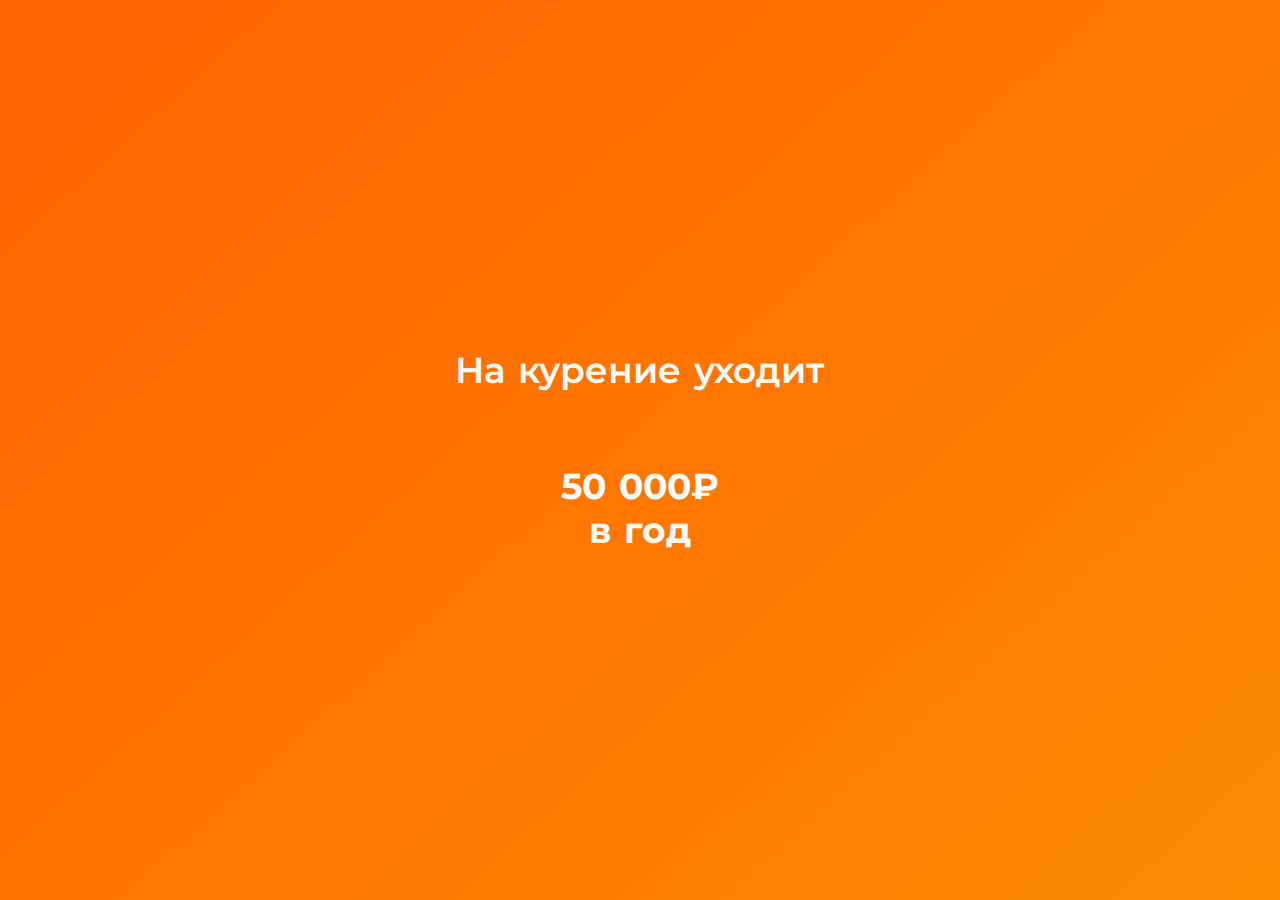
<file: index.html>
<!DOCTYPE html>
<html>
  <head>
    <meta charset="utf-8">
    <title>Webpack App</title>
    <meta name="viewport" content="width=device-width, initial-scale=1">
    <script defer src="js/main.bundle.js"></script>
    <link href="css/app.css" rel="stylesheet">
  </head>
  <body>
    <div class="main-container">
      <div id="firstSlide" class="slide first-slide">
        <div id="firstSlideBackgroundHiding" class="first-slide__background first-slide__background--appearance"></div>
        <div
          id="firstSlideBackgroundShowing"
          class="first-slide__background first-slide__background--blue background--hide"
        ></div>
        <div id="firstSlideHidingTextBox" class="slide__container">
          <p class="first-slide__title">На курение уходит </p>
          <p class="first-slide__title"><b>50 000&#8381; <br> в год</b></p>
        </div>
        <div id="firstSlideShowingTextBox" class="slide__container slide--hide">
          <p id="firstSlideShowingText" class="first-slide__title">Что на это можно купить?</p>
        </div>
      </div>
      <div id="secondSlide" class="slide first-slide second-slide--show-animation slide--hide">
        <div
          class="first-slide__background first-slide__background--blue first-slide__background--rotating"
        ></div>
        <div id="secondSlideContainer" class="slide__container">
          <div class="slide__container">
            <img
              class="second-slide__image"
              src="img/phone_border-min.png"
              srcset="img/phone_border@2x-min.png 2x, img/phone_border@3x-min.png 3x"
              width="312"
              height="596"
              alt=""
            />
          </div>
          <div class="slide__container">
            <p class="first-slide__title">Новый телефон</p>
          </div>
        </div>
        <div id="thirdSlideContainer" class="slide__container third-slide__container slide--hide--diagonal-to-bottom">
          <img
            class="third-slide__image third-slide__image--top"
            src="img/ps_logo-min.png"
            srcset="img/ps_logo@2x-min.png 2x, img/ps_logo@3x-min.png 3x"
            width="191"
            height="108"
            alt=""
          />
          <p class="first-slide__title third-slide__text">Новую PlayStation 5</p>
          <img
            class="third-slide__image--bottom"
            src="img/ps_btns-min.png"
            srcset="img/ps_btns@2x-min.png 2x, img/ps_btns@3x-min.png 3x"
            width="360"
            height="221"
            alt=""
          />
        </div>
        <div id="fourthSlideContainer"  class="slide__container slide--hide--diagonal-to-top">
          <div class="slide__container">
            <img
              class="third-slide__image"
              src="img/air_ticket-min.png"
              srcset="img/air_ticket@2x-min.png 2x, img/air_ticket@3x-min.png 3x"
              width="315"
              height="483"
              alt=""
            />
          </div>
          <div class="slide__container">
            <p class="first-slide__title fourth-slide__text">Путевку на море</p>
          </div>
        </div>
      </div>
      <div id="thirdSlide" class="slide first-slide slide--hide">
        <div
          class="first-slide__background first-slide__background--blue first-slide__background--rotating"
        ></div>
      </div>
      <div id="fourthSlide" class="slide first-slide slide--hide">
        <div
          class="first-slide__background first-slide__background--blue first-slide__background--rotating"
        ></div>
      </div>
      <div id="fifthSlide" class="slide first-slide second-slide--show-animation slide--hide">
        <div
          id="fifthSlideBackground"
          class="first-slide__background fifth-slide__background"
        ></div>
        <div id="fifthSlideHidingTextBox" class="slide__container">
          <p class="first-slide__title fifth-slide__text">За 10 лет экономия <b>500 000&#8381;</b></p>
        </div>
        <div id="fifthSlideShowingTextBox" class="slide__container slide--hide">
          <p class="first-slide__title fifth-slide__text">Выбор за тобой</p>
        </div>
      </div>
    </div>
  </body>
</html>
</file>
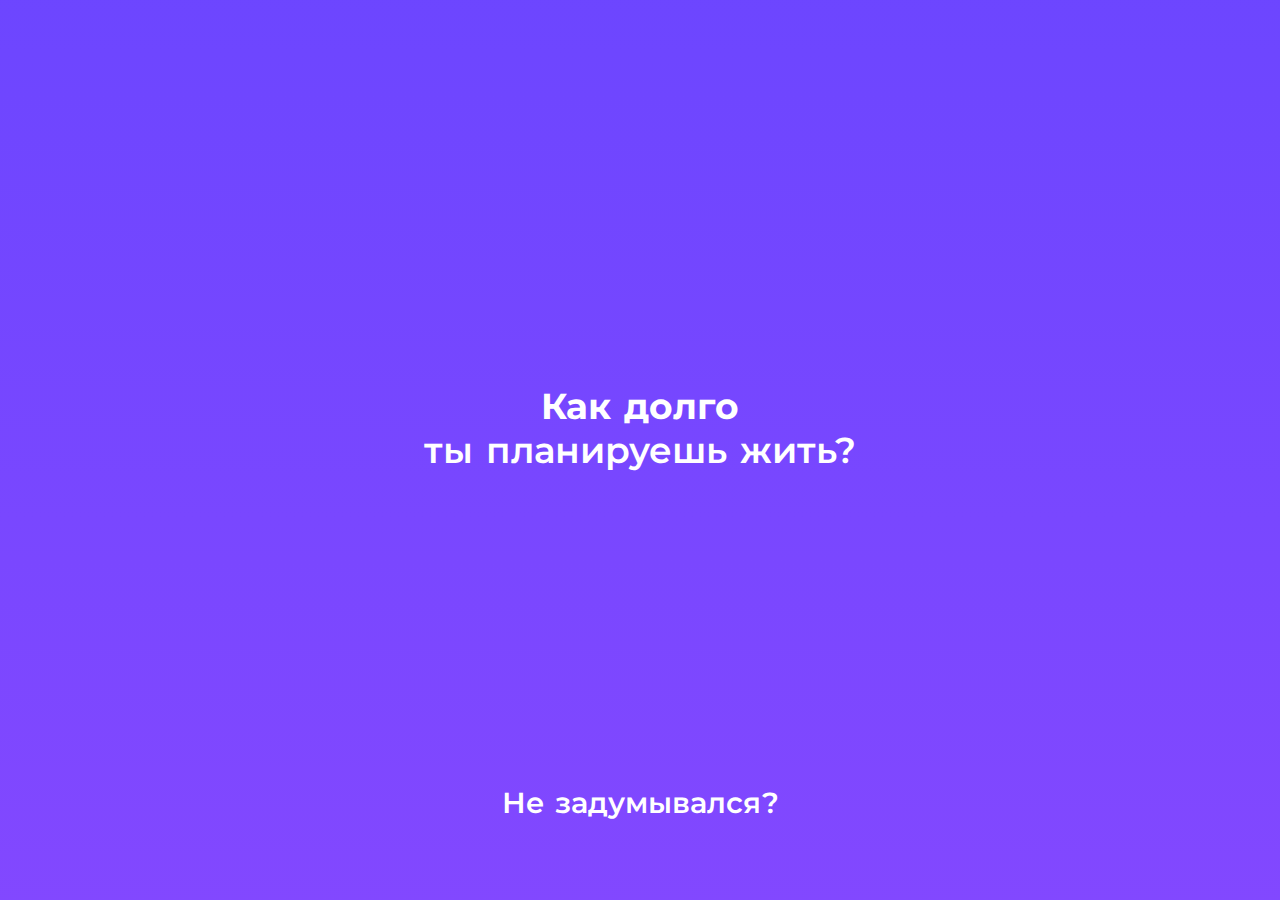
<file: minzdrav_1/index.html>
<!DOCTYPE html>
<html>
  <head>
    <meta charset="utf-8">
    <title>Webpack App</title>
    <meta name="viewport" content="width=device-width, initial-scale=1">
    <script defer src="main.bundle.js">
    </script><script defer src="vendor.bundle.js"></script>
    <link href="css/app.css" rel="stylesheet">
  </head>
  <body>
    <div class="main-container">
      <div id="firstSlide" class="slide first-slide">
        <div class="first-slide__background"></div>
        <p class="first-slide__title"><b>Как долго</b> <br>ты планируешь жить?</p>
        <p class="first-slide__hint">Не задумывался?</p>
      </div>
      <div id="secondSlide" class="slide second-slide">
        <div class="second-slide__blind-top"></div>
        <img class="second-slide__line-top" src="img/second-slider/top_line.png" width="360" height="542"/>
        <p class="second-slide__text-top">Курильщик в среднем живет на 10-15 лет меньше</p>
        <div class="second-slide__blind-bottom"></div>
        <img class="second-slide__line-bottom" src="img/second-slider/bottom_line.png" width="360" height="465"/>
        <p class="second-slide__text-bottom">Что можно успеть сделать за это время?</p>
      </div>
      <div id="thirdSlide" class="slide third-slide">
        <div class="third-slide__blind-top"></div>
        <img class="third-slide__line-top" src="img/third-slider/third_slide_line_top.png" width="360" height="256"/>
        <p class="third-slide__text-top">За 12 лет</p>

        <div class="third-slide__blind-middle"></div>
        <img class="third-slide__line-middle" src="img/third-slider/third_slide_line_middle.png" width="360" height="640"/>
        <p class="third-slide__text-middle">Отучиться на 2 специальностях до степени магистра</p>

        <div class="third-slide__blind-bottom"></div>
        <img class="third-slide__line-bottom" src="img/third-slider/third_slide_line_bottom.png" width="360" height="228"/>
        <p class="third-slide__text-bottom">2</p>
      </div>
      <div id="fourthSlide" class="slide fourth-slide">
        <div class="third-slide__blind-top"></div>
        <img class="third-slide__line-top" src="img/fourth-slide/fourth-slide-line-top.png" width="360" height="267"/>
        <p class="third-slide__text-top">За 11 лет</p>

        <div class="third-slide__blind-middle"></div>
        <img class="third-slide__line-middle" src="img/fourth-slide/fourth-slide-line-middle.png" width="360" height="640"/>
        <p class="third-slide__text-middle">Ваши дети закончат школу</p>

        <div class="third-slide__blind-bottom"></div>
        <img class="third-slide__line-bottom" src="img/fourth-slide/fourth-slide-line-bottom.png" width="360" height="295"/>
        <p class="third-slide__text-bottom">11</p>
      </div>
      <div id="fifthSlide" class="slide fifth-slide">
        <p class="fifth-slide__text-top">И еще много чего!</p>
        <p class="fifth-slide__text-bottom">Зачем лишать себя этого?</p>
      </div>
    </div>
  </body>
</html>
</file>
<file: css/app.css>
/*!*********************************************************************************************************************************************************************************************************************************************!*\
  !*** css ./node_modules/css-loader/dist/cjs.js??ruleSet[1].rules[1].use[1]!./node_modules/postcss-loader/dist/cjs.js??ruleSet[1].rules[1].use[2]!./node_modules/sass-loader/dist/cjs.js??ruleSet[1].rules[1].use[3]!./app/scss/styles.scss ***!
  \*********************************************************************************************************************************************************************************************************************************************/
@font-face {
  font-family: "Montserrat";
  src: local("Montserrat-Bold"), url("Montserrat-Bold.woff2") format("woff2");
  font-weight: 700;
  font-style: normal;
}
@font-face {
  font-family: "Montserrat";
  src: local("Montserrat-Bold"), url("Montserrat-Bold.woff") format("woff");
  font-weight: 700;
  font-style: normal;
}
@font-face {
  font-family: "Montserrat";
  src: local("Montserrat-SemiBold"), url("Montserrat-SemiBold.woff2") format("woff2");
  font-weight: 600;
  font-style: normal;
}
@font-face {
  font-family: "Montserrat";
  src: local("Montserrat-SemiBold"), url("Montserrat-SemiBold.woff") format("woff");
  font-weight: 600;
  font-style: normal;
}
@keyframes text-animation {
  from {
    opacity: 0;
    transform: translateY(-20px);
  }
  60% {
    opacity: 0;
    transform: translateY(-30px);
  }
  to {
    opacity: 1;
    transform: translateY(0);
  }
}
body {
  margin: 0;
  box-sizing: border-box;
}

.main-container {
  width: 100%;
  height: 100vh;
  overflow: hidden;
}

.slide {
  display: block;
  height: 100vh;
  overflow: hidden;
}

.slide--hide {
  display: none;
  transform: translateX(200%);
  opacity: 0;
}

.slide__container {
  position: absolute;
  top: 0;
  left: 0;
  width: 100%;
  height: 100%;
  display: flex;
  flex-direction: column;
  align-items: center;
  justify-content: center;
}

.hide-animation {
  transition: transform 0.6s, opacity 0.6s;
  transform: translateX(-200%);
  opacity: 0;
}

.show-animation {
  transition: transform 0.6s, opacity 0.6s;
  transform: translateX(0);
  opacity: 1;
}

.background--hide {
  transform: translateX(700%);
  opacity: 0;
}

.background-hide-animation {
  transition: transform 0.6s, opacity 0.6s;
  transform: translateX(-700%);
  opacity: 0;
}

.background-show-animation {
  transition: transform 0.6s, opacity 0.6s;
  transform: translateX(0);
  opacity: 1;
}

.slide--hide--diagonal-to-bottom {
  transform: translate(200%, -500%);
  opacity: 0;
}

.hide-animation--diagonal-to-bottom {
  transition: transform 1.2s, opacity 0.9s;
  transform: translate(-200%, 500%);
  opacity: 0;
}

.show-animation--diagonal-to-bottom {
  transition: transform 1.2s, opacity 0.9s;
  transform: translate(0, 0);
  opacity: 1;
}

.slide--hide--diagonal-to-top {
  transform: translate(-200%, 500%);
  opacity: 0;
}

.hide-animation--diagonal-to-top {
  transition: transform 1.2s, opacity 0.9s;
  transform: translate(200%, -500%);
  opacity: 0;
}

.show-animation--diagonal-to-top {
  transition: transform 1.2s, opacity 0.9s;
  transform: translate(0, 0);
  opacity: 1;
}

.slide--hide--diagonal-to-right {
  transform: translate(-200%, 0);
  opacity: 0;
}

.hide-animation--diagonal-to-right {
  transition: transform 1.2s, opacity 0.9s;
  transform: translate(200%, 0);
  opacity: 0;
}

.show-animation--diagonal-to-right {
  transition: transform 1.2s, opacity 0.9s;
  transform: translate(0, 0);
  opacity: 1;
}

.slide--hide--diagonal-to-left {
  transform: translate(200%, 0);
  opacity: 0;
}

.hide-animation--diagonal-to-left {
  transition: transform 1.2s, opacity 0.9s;
  transform: translate(-200%, 0);
  opacity: 0;
}

.show-animation--diagonal-to-left {
  transition: transform 1.2s, opacity 0.9s;
  transform: translate(0, 0);
  opacity: 1;
}

.first-slide {
  position: absolute;
  top: 0;
  left: 0;
  width: 100%;
  z-index: 10;
}

.first-slide__background {
  position: absolute;
  top: calc(50vh - 25vw);
  left: 25vw;
  z-index: -1;
  overflow-y: hidden;
  width: 50vw;
  height: 50vw;
  background: linear-gradient(137.74deg, #FF4B00 14.75%, #FFA200 86.2%);
  border-radius: 50%;
  transform: scale(5);
}

.first-slide__background--appearance {
  animation: background-appearance 3s ease-in-out;
}

.first-slide__background--blue {
  background: #007AFF;
}

.first-slide__background--rotating {
  top: 0;
  left: 7%;
  border-radius: 0;
  width: 86%;
  height: 100%;
  transition: transform 1s;
  transform-origin: center;
  transform: scaleY(1.5) rotate(15deg);
}

@keyframes background-appearance {
  from {
    transform: scale(0);
  }
  10% {
    transform: scale(0);
  }
  40% {
    transform: scale(3);
  }
  50% {
    transform: scale(3);
  }
  to {
    transform: scale(7);
  }
}
.first-slide__title {
  color: #fff;
  font-size: 36px;
  font-weight: 600;
  text-align: center;
  font-family: "Montserrat", sans-serif;
  word-spacing: 3px;
  width: 70%;
}

.second-slide__image {
  width: 60%;
  object-fit: contain;
}

.second-slide {
  display: none;
  position: absolute;
  top: 0;
  left: 0;
  width: 100%;
  animation: slide-disappearance 0.7s ease-in-out 2.7s;
}

@keyframes slide-disappearance {
  to {
    opacity: 0;
  }
}
.second-slide--show-animation {
  animation: second-slide-show-animation 0.7s ease-in-out;
}

@keyframes second-slide-show-animation {
  from {
    transform: translateX(700%);
  }
  to {
    transform: translateX(0);
  }
}
.second-slide__line-top {
  width: 100%;
  height: 75vh;
  position: absolute;
  top: 0;
  z-index: 1;
}

.second-slide__blind-top {
  position: absolute;
  right: 0;
  top: 0;
  z-index: 2;
  width: 0;
  height: 75vh;
  background-color: #fff;
  transform: rotateX(180deg) scaleX(-1);
  animation: second-slide-open-blind-top 1.5s ease-out;
}

@keyframes second-slide-open-blind-top {
  from {
    width: 100%;
  }
  52% {
    width: 100%;
  }
  to {
    width: 0;
  }
}
.second-slide__line-bottom {
  width: 100%;
  height: 75vh;
  position: absolute;
  bottom: 0;
  z-index: 3;
}

.second-slide__blind-bottom {
  position: absolute;
  left: 0;
  bottom: 0;
  z-index: 4;
  width: 0;
  height: 75vh;
  background-color: #fff;
  animation: open-blind-bottom 0.5s ease-out;
}

@keyframes open-blind-bottom {
  from {
    width: 100%;
  }
  to {
    width: 0;
  }
}
.second-slide__text-bottom {
  position: absolute;
  z-index: 5;
  bottom: 10vh;
  left: 0;
  width: 100%;
  box-sizing: border-box;
  color: #fff;
  font-size: 36px;
  font-weight: 600;
  text-align: center;
  font-family: "Montserrat", sans-serif;
  word-spacing: 3px;
  animation: text-bottom-appearance 2.5s ease-in-out;
}

@keyframes text-bottom-appearance {
  from {
    opacity: 0;
    transform: translateY(-20px);
  }
  60% {
    opacity: 0;
    transform: translateY(-30px);
  }
  to {
    opacity: 1;
    transform: translateY(0);
  }
}
.third-slide__image {
  width: 100%;
  object-fit: contain;
}

.third-slide__image--top {
  margin-right: -40px;
}

.third-slide__image--bottom {
  margin-left: -30px;
  height: 36vh;
  aspect-ratio: 191/108;
}

.third-slide__container {
  justify-content: space-between;
}

.fourth-slide {
  display: none;
  position: absolute;
  top: 0;
  left: 0;
  width: 100%;
  animation: slide-disappearance 0.7s ease-in-out 2.4s;
}

.fourth-slide__text {
  color: #000;
  transform: rotate(10deg);
  position: relative;
  top: 40px;
  left: -10px;
}

.fifth-slide__background {
  background: linear-gradient(137.74deg, #FF2900 14.75%, #8400FF 86.2%);
  transition: transform 1s;
  transform: scale(7);
}

.fifth-slide__background--constriction {
  transform: scale(3);
}

.fifth-slide__background--dilation {
  transform: scale(7);
}

.fifth-slide__text {
  width: 60%;
}

.fifth-slide__text--animation {
  animation: text-animation 1.7s ease-in-out;
}

/*# sourceMappingURL=app.css.map*/
</file>
<file: minzdrav_1/css/app.css>
/*!*********************************************************************************************************************************************************************************************************************************************!*\
  !*** css ./node_modules/css-loader/dist/cjs.js??ruleSet[1].rules[1].use[1]!./node_modules/postcss-loader/dist/cjs.js??ruleSet[1].rules[1].use[2]!./node_modules/sass-loader/dist/cjs.js??ruleSet[1].rules[1].use[3]!./app/scss/styles.scss ***!
  \*********************************************************************************************************************************************************************************************************************************************/
@font-face {
  font-family: "Montserrat";
  src: local("Montserrat-Bold"), url("Montserrat-Bold.woff2") format("woff2");
  font-weight: 700;
  font-style: normal;
}
@font-face {
  font-family: "Montserrat";
  src: local("Montserrat-Bold"), url("Montserrat-Bold.woff") format("woff");
  font-weight: 700;
  font-style: normal;
}
@font-face {
  font-family: "Montserrat";
  src: local("Montserrat-SemiBold"), url("Montserrat-SemiBold.woff2") format("woff2");
  font-weight: 600;
  font-style: normal;
}
@font-face {
  font-family: "Montserrat";
  src: local("Montserrat-SemiBold"), url("Montserrat-SemiBold.woff") format("woff");
  font-weight: 600;
  font-style: normal;
}
@keyframes text-animation {
  from {
    opacity: 0;
    transform: translateY(-20px);
  }
  60% {
    opacity: 0;
    transform: translateY(-30px);
  }
  to {
    opacity: 1;
    transform: translateY(0);
  }
}
html {
  overflow: hidden;
}

body {
  margin: 0;
  overflow-y: hidden;
  box-sizing: border-box;
}

.main-container {
  width: 100%;
  height: 100vh;
  overflow-y: hidden;
}

.slide {
  height: 100vh;
  overflow: hidden;
}

.first-slide {
  animation: disappearing 0.2s ease-in-out 2.5s;
  position: absolute;
  top: 0;
  left: 0;
  width: 100%;
  z-index: 10;
}

@keyframes disappearing {
  to {
    left: -100%;
    opacity: 0.3;
  }
}
.first-slide__background {
  position: absolute;
  top: -27%;
  left: -73%;
  z-index: -1;
  overflow-y: hidden;
  width: 245%;
  height: 122%;
  background: linear-gradient(#4D43FF, #9B4AFF 100%);
  border-radius: 50%;
  transform: scale(3);
  animation: background-appearance 2s ease-in-out;
}

@keyframes background-appearance {
  from {
    transform: translateY(-96%) scale(1);
  }
  10% {
    transform: translateY(-96%) scale(1);
  }
  40% {
    transform: translateY(-27%) scale(1);
  }
  50% {
    transform: translateY(-27%) scale(1);
  }
  to {
    transform: translateY(0) scale(3);
  }
}
.first-slide__title {
  color: #fff;
  font-size: 36px;
  font-weight: 500;
  text-align: center;
  font-family: "Montserrat", sans-serif;
  word-spacing: 3px;
  width: 70%;
  margin: auto;
  padding-top: 30%;
}

.first-slide__hint {
  position: absolute;
  bottom: 80px;
  color: #fff;
  font-size: 29px;
  font-weight: 600;
  text-align: center;
  font-family: "Montserrat", sans-serif;
  word-spacing: 3px;
  width: 100%;
  margin: auto;
  padding-top: 30%;
}

.second-slide {
  display: none;
  position: absolute;
  top: 0;
  left: 0;
  width: 100%;
  animation: slide-disappearance 0.7s ease-in-out 3.1s;
}

@keyframes slide-disappearance {
  to {
    opacity: 0;
  }
}
.second-slide__line-top {
  width: 100%;
  height: 75vh;
  position: absolute;
  top: 0;
  z-index: 1;
}

.second-slide__blind-top {
  position: absolute;
  right: 0;
  top: 0;
  z-index: 2;
  width: 0;
  height: 75vh;
  background-color: #fff;
  transform: rotateX(180deg) scaleX(-1);
  animation: second-slide-open-blind-top 1.5s ease-out;
}

@keyframes second-slide-open-blind-top {
  from {
    width: 100%;
  }
  52% {
    width: 100%;
  }
  to {
    width: 0;
  }
}
.second-slide__line-bottom {
  width: 100%;
  height: 75vh;
  position: absolute;
  bottom: 0;
  z-index: 3;
}

.second-slide__blind-bottom {
  position: absolute;
  left: 0;
  bottom: 0;
  z-index: 4;
  width: 0;
  height: 75vh;
  background-color: #fff;
  animation: open-blind-bottom 0.5s ease-out;
}

@keyframes open-blind-bottom {
  from {
    width: 100%;
  }
  to {
    width: 0;
  }
}
.second-slide__text-top {
  position: absolute;
  z-index: 5;
  top: 15vh;
  left: 0;
  width: 100%;
  box-sizing: border-box;
  color: #fff;
  font-size: 24px;
  font-weight: 600;
  text-align: center;
  font-family: "Montserrat", sans-serif;
  word-spacing: 3px;
}

.second-slide__text-bottom {
  position: absolute;
  z-index: 5;
  bottom: 10vh;
  left: 0;
  width: 100%;
  box-sizing: border-box;
  color: #fff;
  font-size: 36px;
  font-weight: 700;
  text-align: center;
  font-family: "Montserrat", sans-serif;
  word-spacing: 3px;
  animation: text-bottom-appearance 2.5s ease-in-out;
}

@keyframes text-bottom-appearance {
  from {
    opacity: 0;
    transform: translateY(-20px);
  }
  60% {
    opacity: 0;
    transform: translateY(-30px);
  }
  to {
    opacity: 1;
    transform: translateY(0);
  }
}
.third-slide {
  display: none;
  position: absolute;
  top: 0;
  left: 0;
  width: 100%;
  animation: slide-disappearance 0.7s ease-in-out 2.4s;
}

.third-slide__line-top {
  width: 100%;
  position: absolute;
  top: 0;
  z-index: 5;
}

.third-slide__blind-top {
  position: absolute;
  right: 0;
  top: 0;
  z-index: 6;
  width: 0;
  height: 33vh;
  background-color: #fff;
  animation: open-blind-top 0.3s ease-out;
}

@keyframes open-blind-top {
  from {
    width: 100%;
  }
  to {
    width: 0;
  }
}
.third-slide__text-top {
  position: absolute;
  z-index: 10;
  top: 0;
  left: 0;
  width: 100%;
  box-sizing: border-box;
  opacity: 0.5;
  color: #fff;
  font-size: 36px;
  font-weight: 700;
  text-align: center;
  font-family: "Montserrat", sans-serif;
  word-spacing: 3px;
}

.third-slide__line-middle {
  width: 100%;
  height: 100vh;
  position: absolute;
  top: 0;
  z-index: 3;
}

.third-slide__blind-middle {
  position: absolute;
  left: 0;
  top: 0;
  z-index: 4;
  width: 0;
  height: 100vh;
  background-color: #fff;
  animation: open-blind-middle 0.7s ease-out;
}

@keyframes open-blind-middle {
  from {
    width: 100%;
  }
  45% {
    width: 100%;
  }
  to {
    width: 0;
  }
}
.third-slide__text-middle {
  position: absolute;
  z-index: 10;
  top: 35vh;
  left: 0;
  width: 100%;
  box-sizing: border-box;
  color: #fff;
  font-size: 36px;
  font-weight: 600;
  text-align: center;
  font-family: "Montserrat", sans-serif;
  word-spacing: 3px;
  animation: text-animation 1.5s ease-in-out;
}

.third-slide__line-bottom {
  width: 100%;
  position: absolute;
  bottom: 0;
  z-index: 1;
}

.third-slide__blind-bottom {
  position: absolute;
  right: 0;
  bottom: 0;
  z-index: 2;
  width: 0;
  height: 33vh;
  background-color: #fff;
  animation: open-blind-bottom 1.2s ease-out;
}

@keyframes open-blind-bottom {
  from {
    width: 100%;
  }
  30% {
    width: 100%;
  }
  to {
    width: 0;
  }
}
.third-slide__text-bottom {
  position: absolute;
  z-index: 10;
  bottom: 20px;
  left: -20px;
  width: 100%;
  margin: 0;
  box-sizing: border-box;
  color: #fff;
  font-size: 2000%;
  font-weight: 700;
  text-align: center;
  font-family: "Montserrat", sans-serif;
  word-spacing: 3px;
  text-align: left;
  line-height: 65%;
  color: rgba(255, 255, 255, 0.5);
  animation: text-animation 2.1s ease-in-out;
}

.fourth-slide {
  display: none;
  position: absolute;
  top: 0;
  left: 0;
  width: 100%;
  animation: slide-disappearance 0.7s ease-in-out 2.4s;
}

.fifth-slide {
  display: none;
  position: absolute;
  top: 0;
  left: 0;
  width: 100%;
  background: linear-gradient(#4D43FF, #9B4AFF 100%);
  animation: fifth-slide-appearance 0.5s ease-in-out;
}

@keyframes fifth-slide-appearance {
  from {
    opacity: 0;
  }
  to {
    opacity: 1;
  }
}
.fifth-slide__text-top {
  position: absolute;
  z-index: 10;
  top: 8vh;
  left: 0;
  width: 100%;
  padding: 0 60px;
  box-sizing: border-box;
  color: #fff;
  font-size: 36px;
  font-weight: 600;
  text-align: center;
  font-family: "Montserrat", sans-serif;
  word-spacing: 3px;
  animation: text-animation 1.1s ease-in-out;
}

.fifth-slide__text-bottom {
  position: absolute;
  z-index: 10;
  bottom: 8vh;
  left: 0;
  width: 100%;
  padding: 0 60px;
  box-sizing: border-box;
  color: #fff;
  font-size: 36px;
  font-weight: 600;
  text-align: center;
  font-family: "Montserrat", sans-serif;
  word-spacing: 3px;
  animation: text-animation 1.1s ease-in-out;
}

/*# sourceMappingURL=app.css.map*/
</file>
